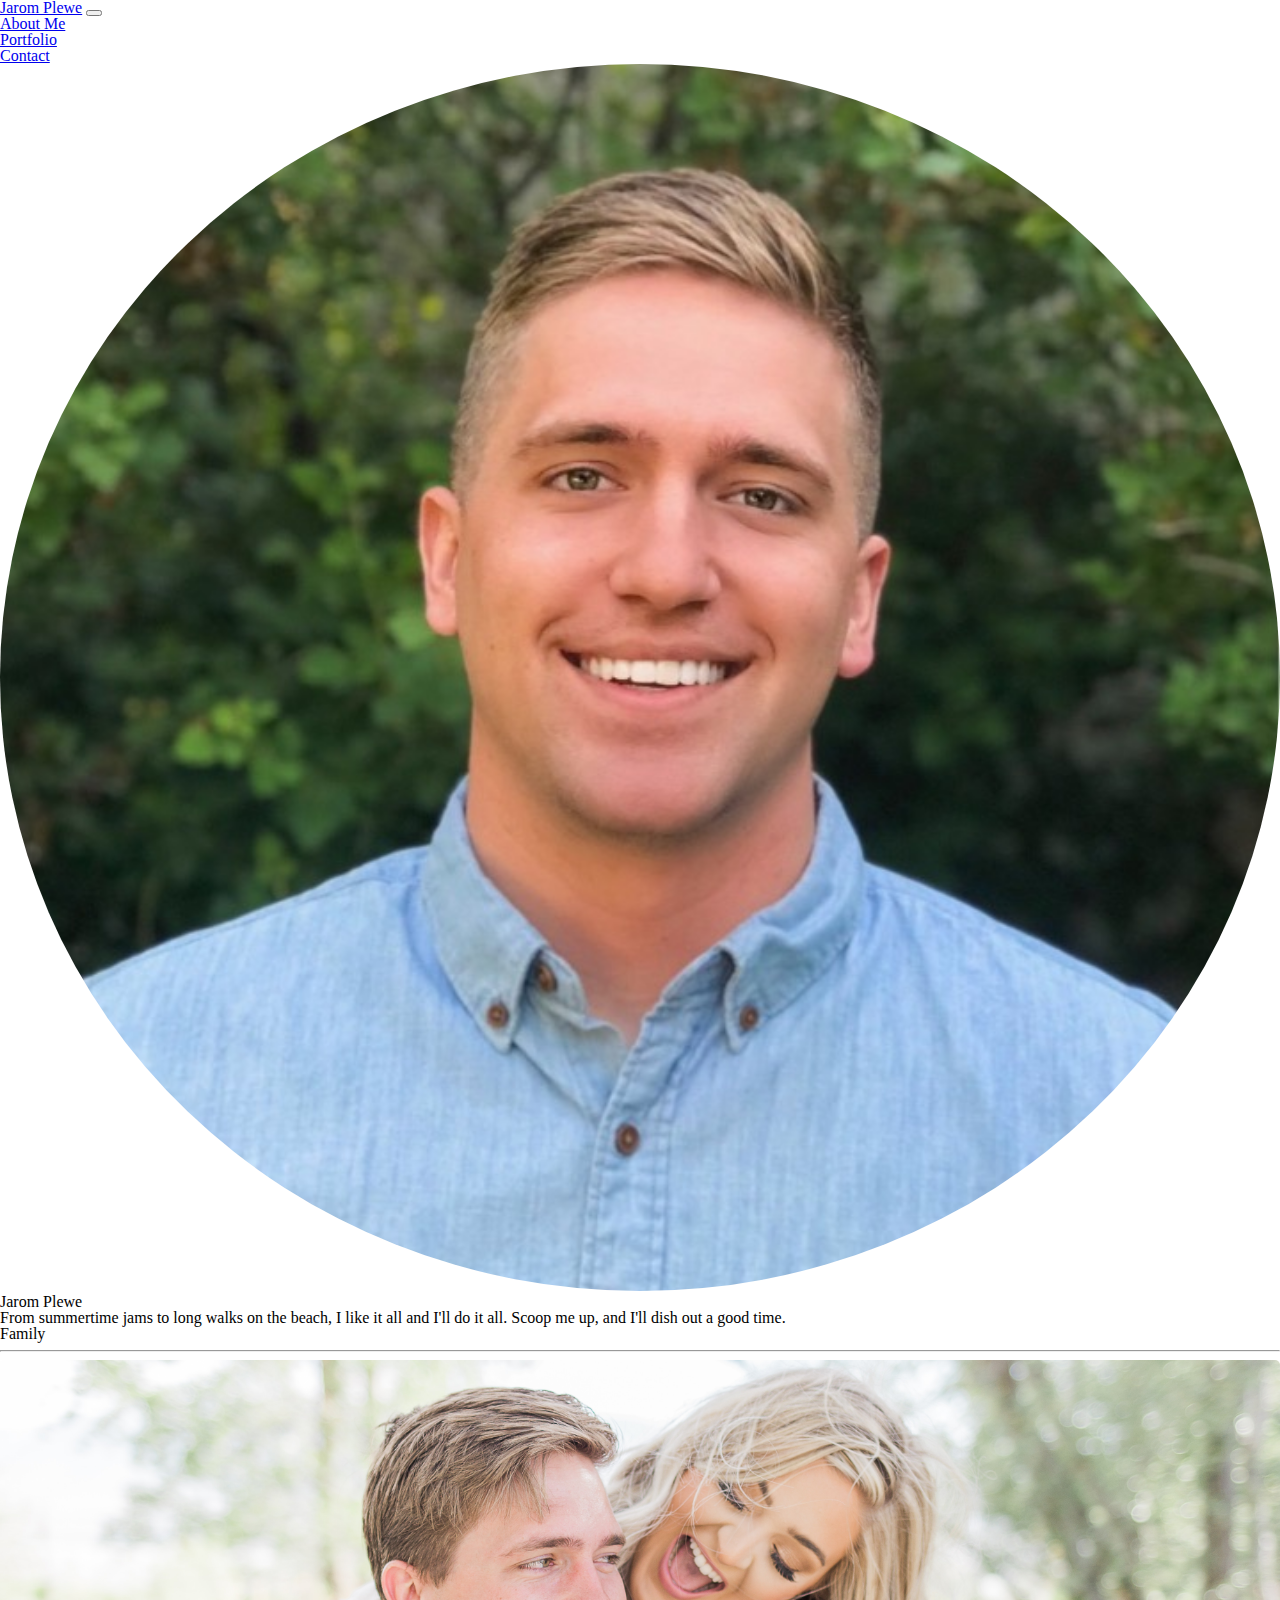
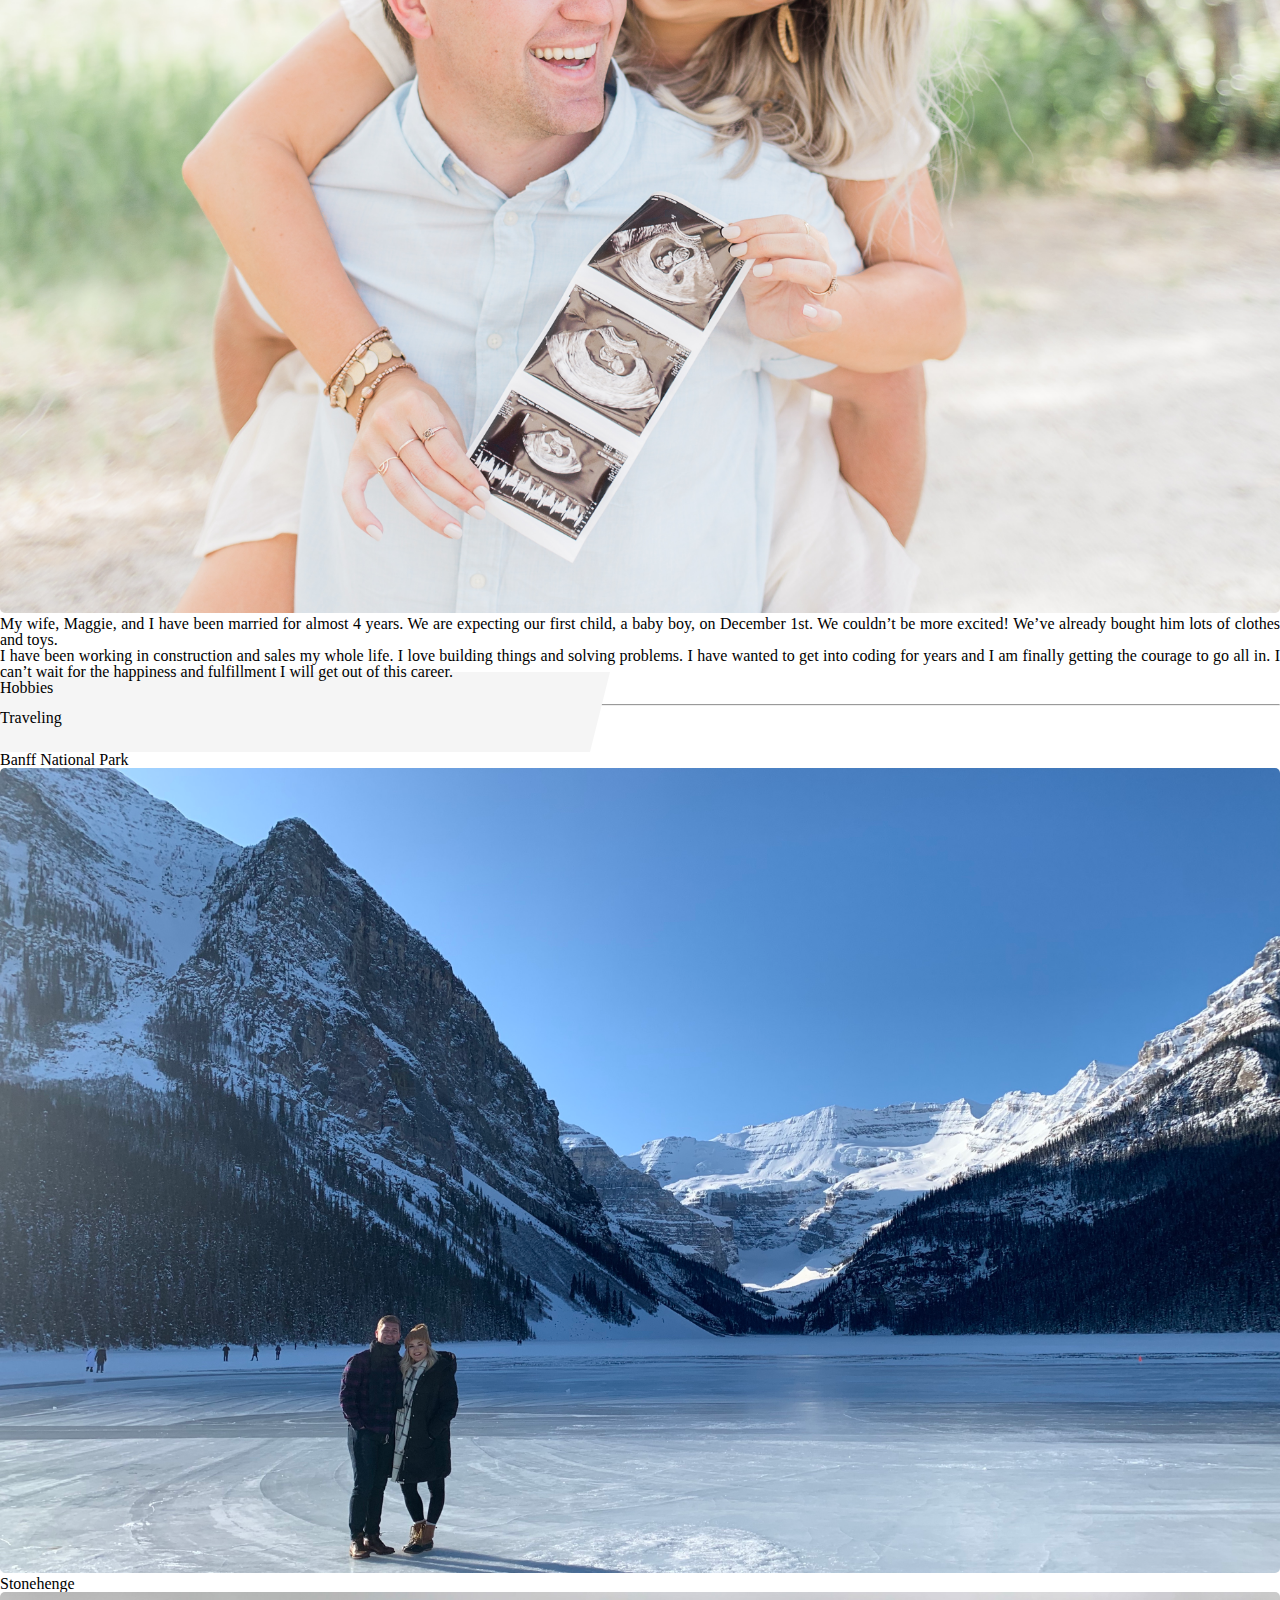
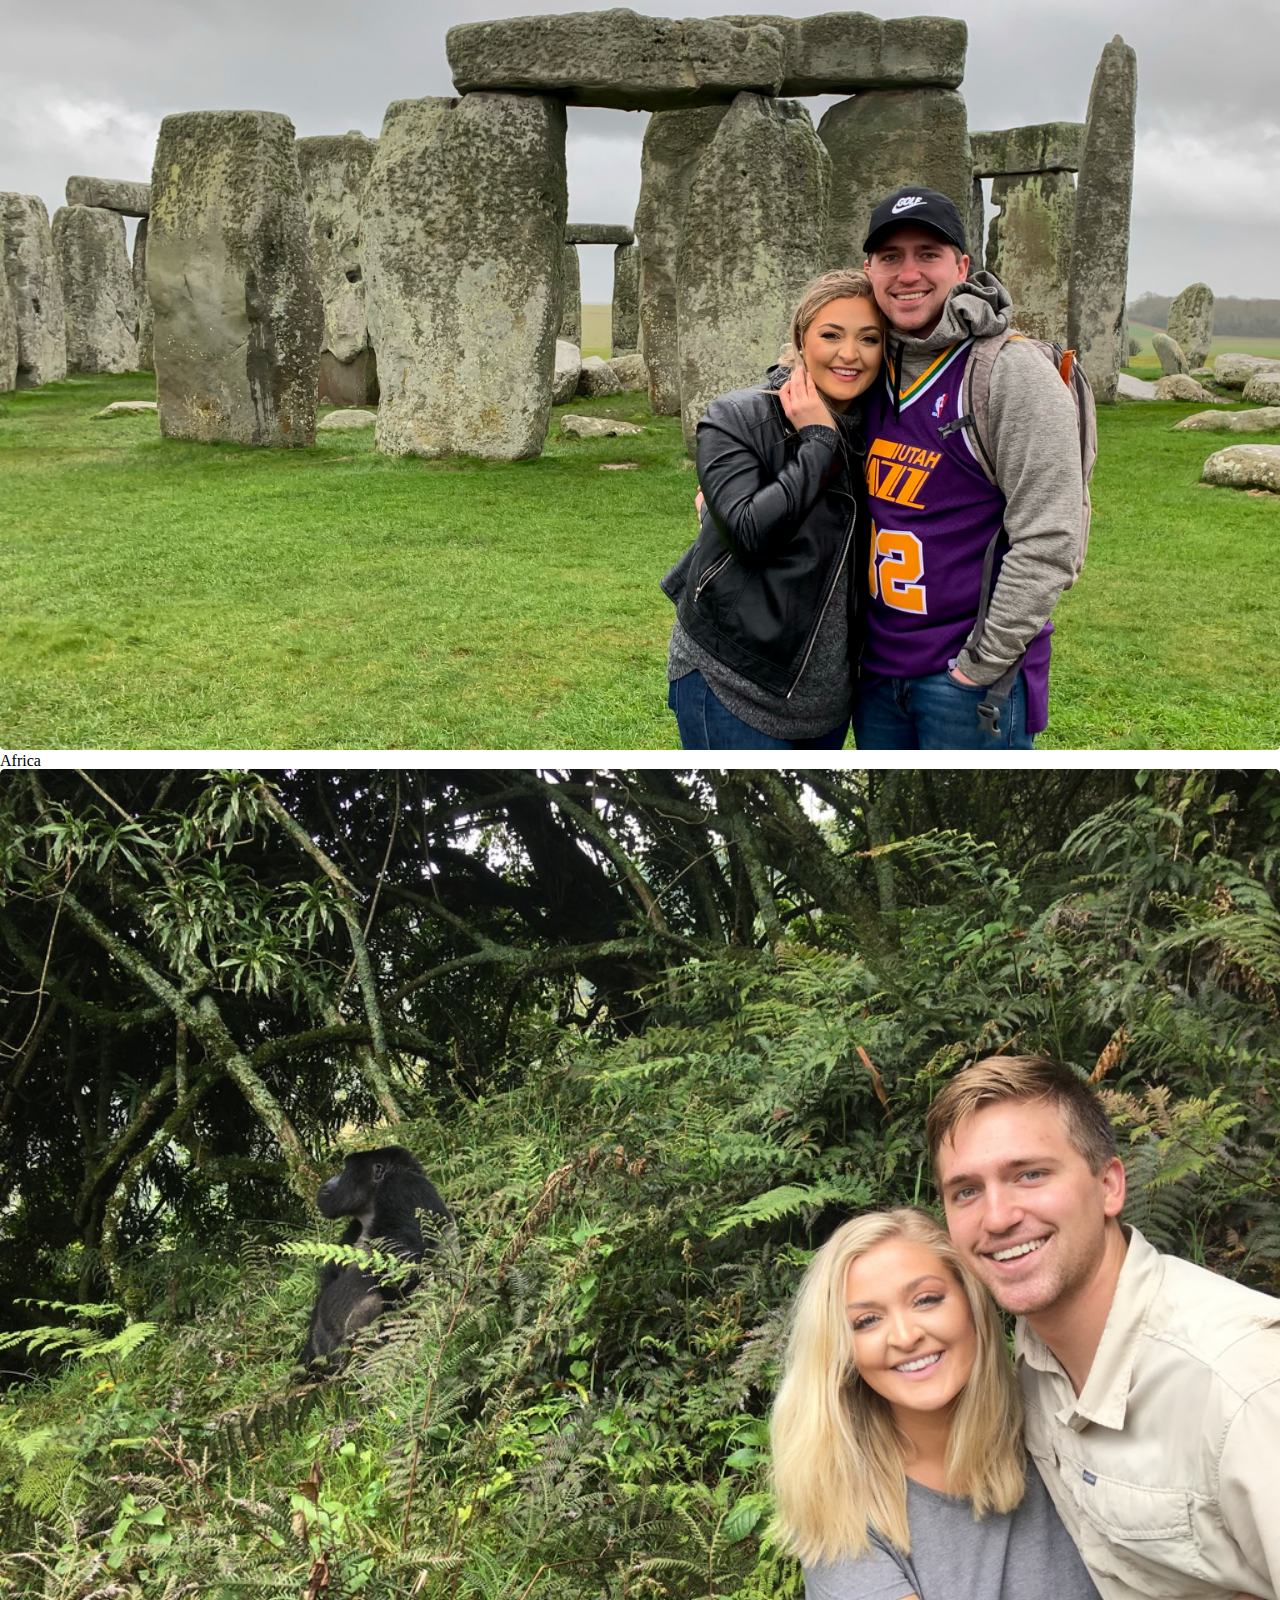
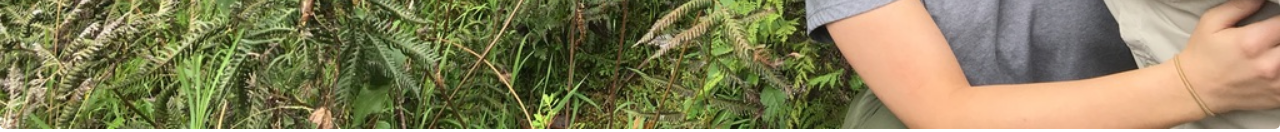
<file: index.html>
<!doctype html>
<html lang="en">

<head>
  <!-- Required meta tags -->
  <meta charset="utf-8">
  <meta name="viewport" content="width=device-width, initial-scale=1, shrink-to-fit=no">

  <!-- Bootstrap CSS -->
  <link rel="stylesheet" href="assets/reset.css">
  <link rel="stylesheet" href="https://stackpath.bootstrapcdn.com/bootstrap/4.5.0/css/bootstrap.min.css"
    integrity="sha384-9aIt2nRpC12Uk9gS9baDl411NQApFmC26EwAOH8WgZl5MYYxFfc+NcPb1dKGj7Sk" crossorigin="anonymous">
  <link rel="stylesheet" href="assets/style/style.css">

  <title>About Me</title>
</head>

<body>
  <!-- navbar -->
  <nav class="navbar navbar-expand-sm navbar-light bg-light sticky-top">
    <a class="navbar-brand" href="#">Jarom Plewe</a>
    <button class="navbar-toggler" type="button" data-toggle="collapse" data-target="#navbarNav"
      aria-controls="navbarNav" aria-expanded="false" aria-label="Toggle navigation">
      <span class="navbar-toggler-icon"></span>
    </button>
    <div class="collapse navbar-collapse" id="navbarNav">
      <ul class="navbar-nav">
        <li class="nav-item active">
          <a class="nav-link" href="#">About Me</a>
        </li>
        <li class="nav-item">
          <a class="nav-link" href="portfolio.html">Portfolio</a>
        </li>
        <li class="nav-item">
          <a class="nav-link" href="contact.html">Contact</a>
        </li>
      </ul>
    </div>
  </nav>

  <!-- jumbotron -->
  <div class="jumbotron bg-light jumbotron-fluid">
    <div class="container">
      <div class="row">
        <div class="col-sm-4">
          <img src="assets/images/me.jpeg" alt="Me" class="img-me">
        </div>
        <div class="col-sm-8">
          <h1 class="display-4 text-center left">Jarom Plewe</h1>
          <p class="lead justify">From summertime jams to long walks on the beach, I like it all and I'll do it all.
            Scoop me up, and I'll dish out a good time.</p>
        </div>
      </div>
    </div>
  </div>

  <!-- intro/family container -->
  <div class="container">
    <div class="row">
      <div class="col-12">
        <h2>Family</h2>
        <hr class="my-4">
      </div>
    </div>
    <div class="row mt-3">
      <div class="col-lg-8 float-left img-responsive my-2">
        <img class="shadow mb-5" src="assets/images/us.JPG" alt="My family">
      </div>
      <div class="col-lg-4 text-wrap justify">
        <p>My wife, Maggie, and I have been married for almost 4 years. We are expecting our first child, a baby boy, on
          December 1st. We couldn’t be more excited! We’ve already bought him lots of clothes and toys.</p>
        <p>I have been working in construction and sales my whole life. I love building things and solving problems. I
          have wanted to get into coding for years and I am finally getting the courage to go all in. I can’t wait for
          the happiness and fulfillment I will get out of this career.</p>
      </div>
    </div>
  </div>

  <!-- hobbies container -->
  <div class="jumbotron">

    <!-- hobbies header -->
    <div class="container">
      <div class="row">
        <div class="col-12">
          <h2>Hobbies</h2>
          <hr class="my-4">
        </div>
      </div>
    </div>

    <!-- travel header -->
    <div class="container-fluid mt-5">
      <div class="row">
        <div class="col-6 text-center">
          <h4 class="traveling">Traveling</h4>
          <div class="left-cover"></div>
        </div>
      </div>
    </div>

    <!-- travel contents -->
    <div class="container">
      <!-- banff -->
      <div class="row justify-content-end mt-3">
        <div class="col-sm-8 align-center">
          <h4>Banff National Park</h4>
          <img class="shadow" src="assets/images/banff.jpeg" alt="Us at Banff National Park">
        </div>
      </div>
      <!-- stonehenge -->
      <div class="row justify-content-end mt-3">
        <div class="col-sm-8 align-center">
          <h4>Stonehenge</h4>
          <img class="shadow" src="assets/images/stonehenge.jpeg" alt="Us at Banff National Park">
        </div>
      </div>
      <!-- africa -->
      <div class="row justify-content-end mt-3">
        <div class="col-sm-8 align-center">
          <h4>Africa</h4>
          <img class="shadow" src="assets/images/gorilla.jpeg" alt="Us at Banff National Park">
        </div>
      </div>
    </div>
  </div>
  
  <!-- Optional JavaScript -->
  <!-- jQuery first, then Popper.js, then Bootstrap JS -->
  <script src="https://code.jquery.com/jquery-3.5.1.slim.min.js"
    integrity="sha384-DfXdz2htPH0lsSSs5nCTpuj/zy4C+OGpamoFVy38MVBnE+IbbVYUew+OrCXaRkfj"
    crossorigin="anonymous"></script>
  <script src="https://cdn.jsdelivr.net/npm/popper.js@1.16.0/dist/umd/popper.min.js"
    integrity="sha384-Q6E9RHvbIyZFJoft+2mJbHaEWldlvI9IOYy5n3zV9zzTtmI3UksdQRVvoxMfooAo"
    crossorigin="anonymous"></script>
  <script src="https://stackpath.bootstrapcdn.com/bootstrap/4.5.0/js/bootstrap.min.js"
    integrity="sha384-OgVRvuATP1z7JjHLkuOU7Xw704+h835Lr+6QL9UvYjZE3Ipu6Tp75j7Bh/kR0JKI"
    crossorigin="anonymous"></script>
</body>

</html>
</file>
<file: assets/style/style.css>
/* general tags */
body {
    background: url(https://efismilos.com/wp-content/uploads/2015/11/light-grey-abstract-background-hd-pictures-wallpapers-amagico-grey-background-wallpaper-bedroom-for-walls-homebase-designs-living-room-uk-next-border.jpg) no-repeat center center fixed; 
    -webkit-background-size: cover;
    -moz-background-size: cover;
    -o-background-size: cover;
    background-size: cover;
}
img {
    width: 100%;
    border-radius: 5px;
}

.off-white {
    background-color: rgb(255,250,250);
}
.img-me {
    border-radius: 50%;
}
.justify {
    text-align: justify;
    text-justify: inter-word;
}
.opacity {
    opacity: 20%;
}
.solid {
    opacity: 100%;
}
.left-cover {
    border-top: rgb(245, 245, 245) solid 80px;
    border-right: solid transparent 20px;
    height: 0px;
    width: 50%;
    margin-top: -50px;
    margin-left: -50px;
}
.traveling {
    line-height: 8px;
}

.project-img:hover {
    transition: ease .75s;
    width: 98%;
}

.fab {
    color: black;
    text-decoration: none;
}
</file>
